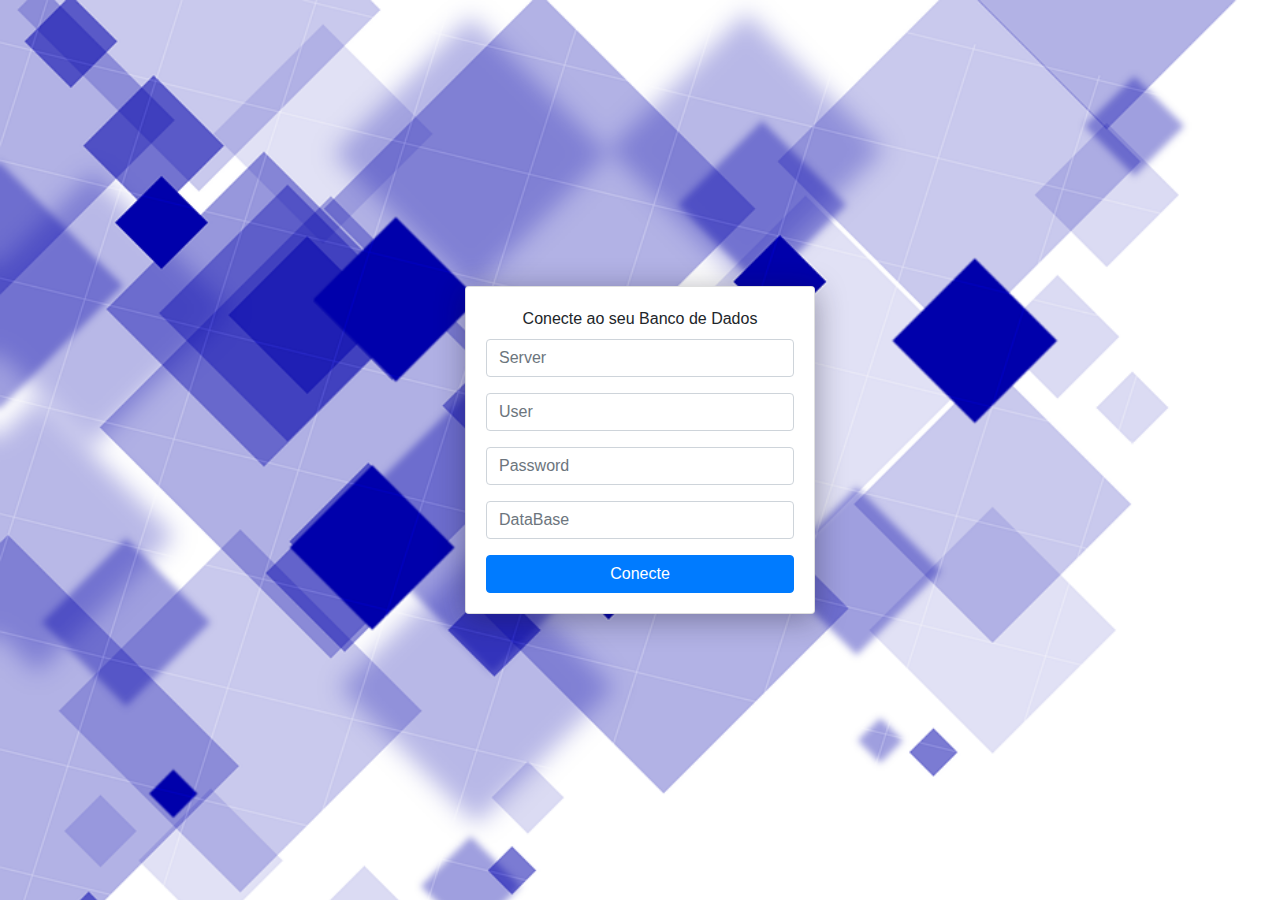
<file: ProjetoAcelera/index.html>
<!doctype html>
<html lang="pt-br">
  <head>
    <!-- Required meta tags -->
    <meta charset="utf-8">
    <meta name="viewport" content="width=device-width, initial-scale=1, shrink-to-fit=no">

    <!-- Bootstrap CSS -->
    <link rel="stylesheet" href="https://cdn.jsdelivr.net/npm/bootstrap@4.5.3/dist/css/bootstrap.min.css" integrity="sha384-TX8t27EcRE3e/ihU7zmQxVncDAy5uIKz4rEkgIXeMed4M0jlfIDPvg6uqKI2xXr2" crossorigin="anonymous">
    <link rel="stylesheet" href="bootstrap/css/bootstrap.min.css">
    <link rel="stylesheet" href="css/css.css">
   
    <title>Bem-Vindo</title>
  </head>
  <body id="fundo">
    <div class="card" id="telaConexao">
 <!--<img src="..." class="card-img-top" alt="...">-->
        <div class="card-body">
            <form  method="POST" action="ListaTabelasBanco.php">
                <div class="form-group">
                    <center>   <label >Conecte ao seu Banco de Dados</label></center>
                  <input type="text" class="form-control" name="server" placeholder="Server">
                </div>

                <div class="form-group"> 
                    <input type="text" class="form-control" name="user" placeholder="User">
                  </div>

                <div class="form-group">        
                  <input type="password" class="form-control" name="password" placeholder="Password">
                </div>

                <div class="form-group"> 
                    <input type="text" class="form-control" name="database" placeholder="DataBase">
                  </div>
                
                <button type="submit" class="btn btn-primary btn-block">Conecte</button>
              </form>
        </div>
      </div>

    <!-- Optional JavaScript; choose one of the two! -->

    <!-- Option 1: jQuery and Bootstrap Bundle (includes Popper) -->
    <script src="https://code.jquery.com/jquery-3.5.1.slim.min.js" integrity="sha384-DfXdz2htPH0lsSSs5nCTpuj/zy4C+OGpamoFVy38MVBnE+IbbVYUew+OrCXaRkfj" crossorigin="anonymous"></script>
    <script src="https://cdn.jsdelivr.net/npm/bootstrap@4.5.3/dist/js/bootstrap.bundle.min.js" integrity="sha384-ho+j7jyWK8fNQe+A12Hb8AhRq26LrZ/JpcUGGOn+Y7RsweNrtN/tE3MoK7ZeZDyx" crossorigin="anonymous"></script>

    <!-- Option 2: jQuery, Popper.js, and Bootstrap JS
    <script src="https://code.jquery.com/jquery-3.5.1.slim.min.js" integrity="sha384-DfXdz2htPH0lsSSs5nCTpuj/zy4C+OGpamoFVy38MVBnE+IbbVYUew+OrCXaRkfj" crossorigin="anonymous"></script>
    <script src="https://cdn.jsdelivr.net/npm/popper.js@1.16.1/dist/umd/popper.min.js" integrity="sha384-9/reFTGAW83EW2RDu2S0VKaIzap3H66lZH81PoYlFhbGU+6BZp6G7niu735Sk7lN" crossorigin="anonymous"></script>
    <script src="https://cdn.jsdelivr.net/npm/bootstrap@4.5.3/dist/js/bootstrap.min.js" integrity="sha384-w1Q4orYjBQndcko6MimVbzY0tgp4pWB4lZ7lr30WKz0vr/aWKhXdBNmNb5D92v7s" crossorigin="anonymous"></script>
    -->
  </body>
</html>
</file>
<file: ProjetoAcelera/css/css.css>
#telaConexao{
    width: 350px;
    position: absolute;
    top: 50%;
    left: 50%;
    transform: translate(-50%,-50%);
    box-shadow: 1px 5px 30px rgba(25, 23, 46, 0.39);
    
}

#fundo{
    
    background-image: url(../img/fundoa.png);
    background-attachment: fixed;
    background-repeat: no-repeat;
    background-size: cover;
  
}
</file>
